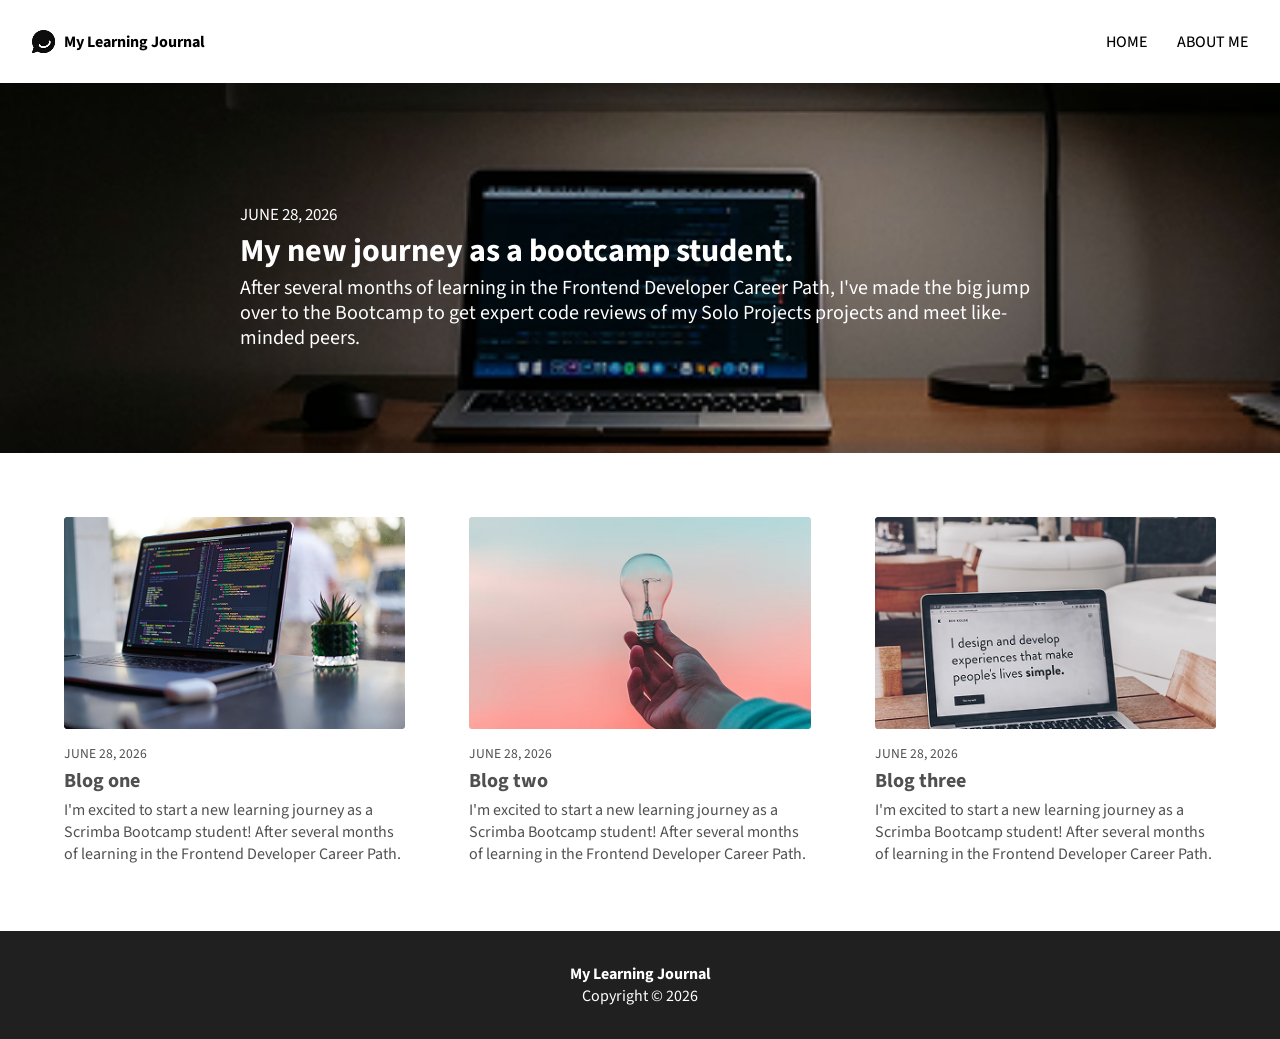
<file: index.html>
<html>
    <head>
        <title>My Learning Journal</title>
        <meta name="viewport" content="width=device-width, initial-scale=1.0">
        <link rel="stylesheet" href="css/style.css">
        <link rel="preconnect" href="https://fonts.googleapis.com">
        <link rel="preconnect" href="https://fonts.gstatic.com" crossorigin>
        <link href="https://fonts.googleapis.com/css2?family=Source+Sans+3:ital,wght@0,200..900;1,200..900&display=swap" rel="stylesheet">
    </head>
    <body>
        <header>
            <div id="logo-container">
                <img src="./images/image 17.png" alt="Logo" id="logo">
                <p> My Learning Journal</p>
            </div>
            <nav>
                <ul>
                    <li><a href="index.html">Home</a></li>
                    <li><a href="about.html">About Me</a></li>
                </ul>
            </nav>
        </header>
        <main>
            <section class="hero">
                <div class="hero-text">
                    <p class="date">June 28, 2026</p>
                    <p class="title"> My new journey as a bootcamp student.</p>
                    <p class="description"> After several months of learning in the Frontend Developer Career Path, I've made the big jump over to the Bootcamp to get expert code reviews of my Solo Projects projects and meet like-minded peers.</p>
                </div>
            </section>
            <section class="blog-section">
                <div class="blog-one">
                    <img src="./images/article-image-03.png" alt="Blog one image">
                    <p class="date"> June 28, 2026</p>
                    <p class = "bold blog-title"> Blog one</p>
                    <p>I'm excited to start a new learning journey as a Scrimba Bootcamp student! After several months of learning in the Frontend Developer Career Path.</p>

                </div>
                <div class="blog-two">
                    <img src="./images/article-image-02.png" alt="Blog two image">
                    <p class="date "> June 28, 2026</p>
                    <p class = "bold blog-title"> Blog two</p>
                    <p>I'm excited to start a new learning journey as a Scrimba Bootcamp student! After several months of learning in the Frontend Developer Career Path.</p>

                </div>
                <div class="blog-three">
                    <img src="./images/article-image-01.png" alt="Blog three image">
                    <p class="date"> June 28, 2026</p>
                    <p class = "bold blog-title"> Blog three</p>
                    <p>I'm excited to start a new learning journey as a Scrimba Bootcamp student! After several months of learning in the Frontend Developer Career Path.</p>

                </div>

            </section>
        </main>
        <footer>
            <p class="bold"> My Learning Journal</p>
            <p> Copyright  &copy; 2026</p>
        </footer>
       
    </body>
</html>
</file>
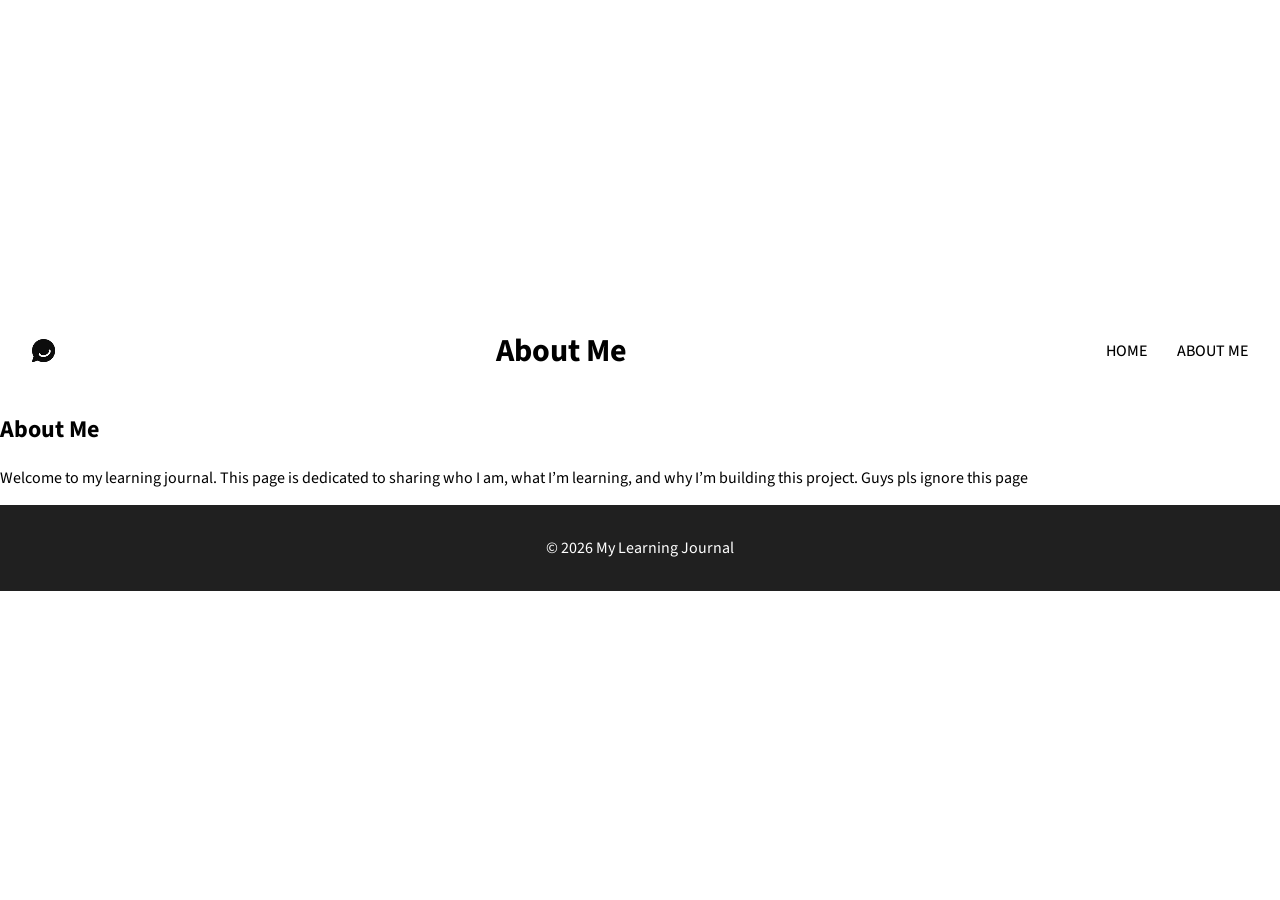
<file: about.html>
<!DOCTYPE html>
<html>
    <head>
        <title>About Me - My Learning Journal</title>
        <meta name="viewport" content="width=device-width, initial-scale=1.0">
        <link rel="stylesheet" href="css/style.css">

        <link rel="preconnect" href="https://fonts.googleapis.com">
        <link rel="preconnect" href="https://fonts.gstatic.com" crossorigin>
        <link href="https://fonts.googleapis.com/css2?family=Roboto:ital,wght@0,100..900;1,100..900&family=Smythe&family=Source+Sans+3:ital,wght@0,200..900;1,200..900&display=swap" rel="stylesheet">
    </head>
    <body>
        <header>
            <img src="./images/image 17.png" alt="Logo">
            <h1>About Me</h1>
            <nav>
                <ul>
                    <li><a href="index.html">Home</a></li>
                    <li><a href="about.html">About Me</a></li>
                </ul>
            </nav>
        </header>
        <main>
            <section class="about">
                <h2>About Me</h2>
                <p>Welcome to my learning journal. This page is dedicated to sharing who I am, what I’m learning, and why I’m building this project. Guys pls ignore this page</p>
            </section>
        </main>
        <footer>
            <p>&copy; 2026 My Learning Journal</p>
        </footer>
    </body>
</html>
</file>
<file: css/style.css>
*, *::before, *::after {
  box-sizing: border-box;
}

html, 
body {
    margin: 0;
    padding: 0;
    font-family: "Source Sans 3", sans-serif;

    display: flex;
    flex-direction: column;
    justify-content: center;
    min-height: 100vh;
}

/* Header styles */

header {
    height: 83px;
    width: 100%;

    display: flex;
    justify-content: space-between;
    align-items: center;
    padding: 0 2em;
}

#logo-container {
    display: flex;
    justify-content: center;
    align-items: center;
    font-weight: bold;
    font-size: 1rem;
    gap: 8px;
}

#logo {
    height: auto;
    width: auto;
}

ul {
    display: flex;
    gap: 30px;
    list-style-type: none;
    text-transform: uppercase;
    font-size: 1rem;
}

a {
    text-decoration: none;
    color: inherit;
    font-weight: 450;
}

/* Hero section */

.hero {
    color: white;
    background-image: url('/images/article-image-hero.png');
    background-size: cover;
    background-position: center; 
    min-height: 40vh;

    width: 100%;
    padding: 0 1em;
    display: flex;
    align-items: flex-end;
}

.hero-text {
    max-width: 800px;
    width: 100%;
    margin: 0 auto;
    line-height: 1.25;
    font-size: 1rem;
    padding-top: 6em;
    padding-bottom: 1em;

    display: flex;
    flex-direction: column;
    justify-content: flex-end;

    transition: transform 0.3s ease;
}

.hero-text:hover {
    transform: scale(1.05);
}

.date, .title, .description {
  margin: 0;   /* Strips the large default gaps */
  padding: 0.1em 0;  /* Strips the large default gaps */
}

.title {
    font-size: 2.25rem;
    font-weight: bold;
}

/* Blog section */

.blog-section {
   display: grid;
   grid-template-columns: repeat(auto-fit, minmax(250px, 1fr));
}

.blog-section p {
    margin: 0.1em 0;
    color: #505050;
}

.blog-section .date {
    margin-top: 1em;
}

.blog-section .blog-title {
    font-size: 1.25rem;
}
.blog-one, .blog-two, .blog-three {
    padding: 1em;
    display: flex;
    flex-direction: column;
    justify-content: center;
}

.bold {
    font-weight: bold;
}

.date {
    text-transform: uppercase;
    font-size: 0.85em;
}

/* images */
.blog-section img {
    transition: transform 0.3s ease;
}

.blog-section img:hover {
    transform: scale(1.05);
}


/* footer */
footer {
    background-color: #202020;
    color: white;
    text-align: center;
    padding: 1em;
}

footer p {
    margin: 0;
}

@media (min-width: 768px) {
    .hero-text {
        font-size: 1.25rem;
        padding-bottom: 5em;
    }

    .title {
        font-size: 2rem;
    }

    .blog-section {
        padding: 3em;
        gap: 2em;
    }

    footer {
        padding: 2em;
    }
}
</file>
